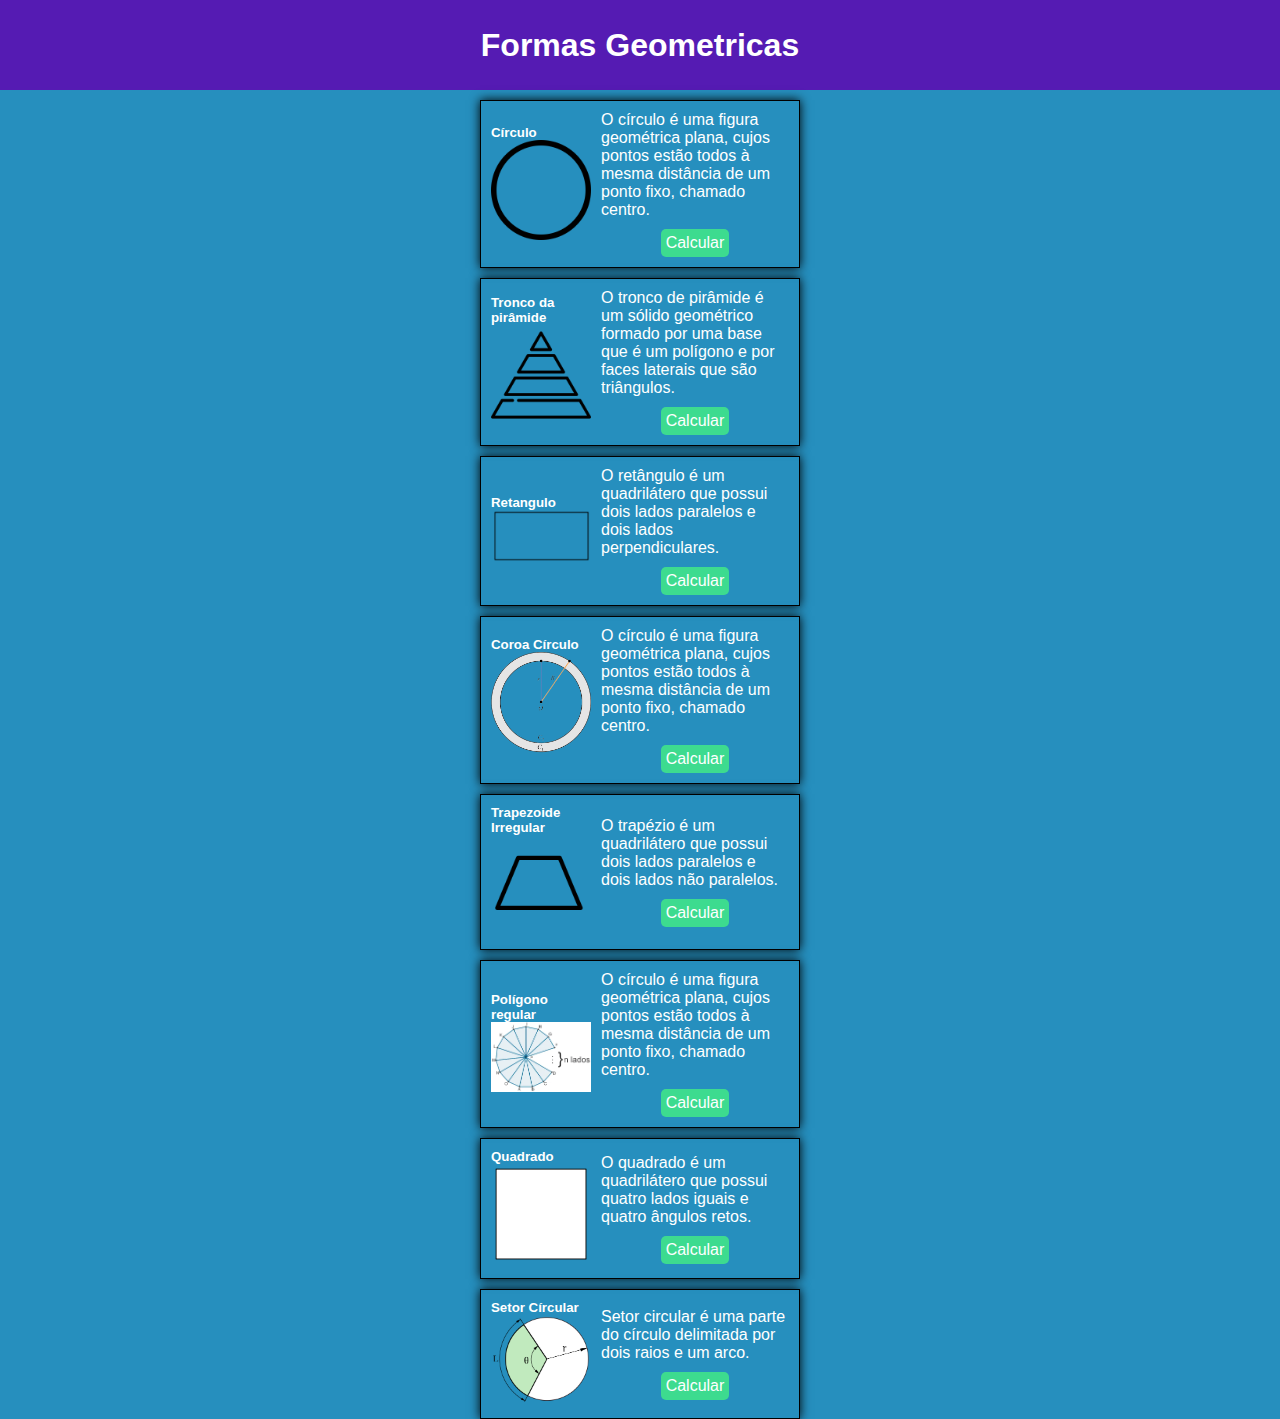
<file: index.html>
<!DOCTYPE html>
<html lang="pt-br">
<head>
    <meta charset="UTF-8">
    <meta name="viewport" content="width=device-width, initial-scale=1.0">
    <title>Formas</title>
    <link rel="stylesheet" href="assets/css/reset.css">
    <link rel="stylesheet" href="assets/css/style.css">
    <link rel="shortcut icon" href="./assets/img/padronizar.png" type="image/x-icon">
</head>
<body>
    <div class="container">
        <header>
            <h1>
                Formas Geometricas
            </h1>
        </header>
        <main>
            <div class="cards">
                <div class="cardConteudo">
                    <h5>Círculo</h5>
                    <img src="./assets/img/circulo.png" alt="">
                </div>
                <div class="textoCard">
                    <p>
                        O círculo é uma figura geométrica plana, cujos pontos estão todos à mesma distância de um ponto fixo, chamado centro.
                    </p>
                    <a href="circulo.html">Calcular</a>
                </div>
            </div>
            <div class="cards">
                <div class="cardConteudo">
                    <h5>Tronco da pirâmide</h5>
                    <img src="./assets/img/pyramid.png" alt="">
                </div>
                <div class="textoCard">
                    <p>
                        O tronco de pirâmide é um sólido geométrico formado por uma base que é um polígono e por faces laterais que são triângulos.
                    </p>
                    <a href="tronco.html">Calcular</a>
                </div>
            </div>
            <div class="cards">
                <div class="cardConteudo">
                    <h5>Retangulo</h5>
                    <img src="./assets/img/retangulo.png" alt="">
                </div>
                <div class="textoCard">
                    <p>
                        O retângulo é um quadrilátero que possui dois lados paralelos e dois lados perpendiculares.
                    </p>
                    <a href="retangulo.html">Calcular</a>
                </div>
            </div>
            <div class="cards">
                <div class="cardConteudo">
                    <h5>Coroa Círculo</h5>
                    <img src="./assets/img/coroaCirculo.png" alt="">
                </div>
                <div class="textoCard">
                    <p>
                        O círculo é uma figura geométrica plana, cujos pontos estão todos à mesma distância de um ponto fixo, chamado centro.
                    </p>
                    <a href="coroa.html">Calcular</a>
                </div>
            </div>
            <div class="cards">
                <div class="cardConteudo">
                    <h5>Trapezoide Irregular</h5>
                    <img src="./assets/img/trapezoid.png" alt="">
                </div>
                <div class="textoCard">
                    <p>
                        O trapézio é um quadrilátero que possui dois lados paralelos e dois lados não paralelos.
                    </p>
                    <a href="trapeziode.html">Calcular</a>
                </div>
            </div>
            <div class="cards">
                <div class="cardConteudo">
                    <h5>Polígono regular</h5>
                    <img src="./assets/img/poligono-de-n-lados.webp" alt="">
                </div>
                <div class="textoCard">
                    <p>
                        O círculo é uma figura geométrica plana, cujos pontos estão todos à mesma distância de um ponto fixo, chamado centro.
                    </p>
                    <a href="poligono.html">Calcular</a>
                </div>
            </div>
            <div class="cards">
                <div class="cardConteudo">
                    <h5>Quadrado</h5>
                    <img src="./assets/img/quadrado.png" alt="">
                </div>
                <div class="textoCard">
                    <p>
                        O quadrado é um quadrilátero que possui quatro lados iguais e quatro ângulos retos.
                    </p>
                    <a href="quadrado.html">Calcular</a>
                </div>
            </div>
            <div class="cards">
                <div class="cardConteudo">
                    <h5>Setor Círcular</h5>
                    <img src="./assets/img/setorCircular.png" alt="">
                </div>
                <div class="textoCard">
                    <p>
                        Setor circular é uma parte do círculo delimitada por dois raios e um arco.
                    </p>
                    <a href="setor.html">Calcular</a>
                </div>
            </div>
        </main>
    </div>
</body>
</html>
</file>
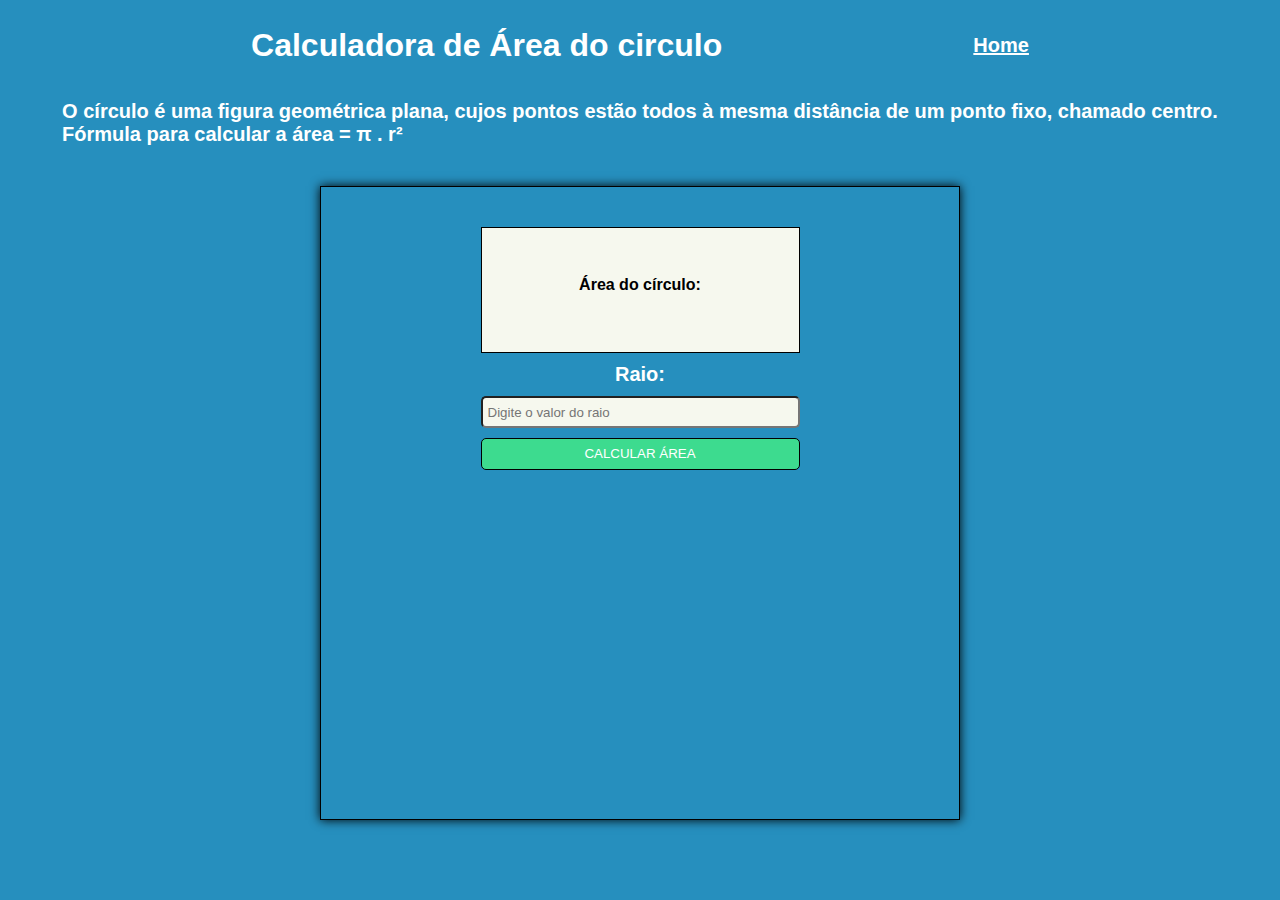
<file: circulo.html>
<!DOCTYPE html>
<html lang="pt-br">
<head>
    <meta charset="UTF-8">
    <meta name="viewport" content="width=device-width, initial-scale=1.0">
    <title>Área do Circulo</title>
    <link rel="stylesheet" href="./assets/css/reset.css">
    <link rel="stylesheet" href="./assets/css/calculos.css">
    <link rel="shortcut icon" href="./assets/img/padronizar.png" type="image/x-icon">
</head>
<body>
    <div class="container">
        <header>
            <h1>
                Calculadora de Área do circulo
            </h1>
            <a href="index.html">Home</a>
        </header>
        <main>
            <div class="info">
                <p>
                    O círculo é uma figura geométrica plana, cujos pontos estão todos à mesma distância de um ponto fixo, chamado centro.
                </p>
                <p>
                    Fórmula para calcular a área = π . r²
                </p>
            </div>
            <div class="form">
                <div class="tela">
                    <h4>Área do círculo:</h4>
                    <h4 id="resultado"></h4>
                </div>
                <label for="raio">Raio:</label>
                <input type="number" name="" id="raio" placeholder="Digite o valor do raio">
                <button onclick="calcularCirculo()">Calcular Área</button>
            </div>
        </main>
    </div>
    <script src="assets/js/script.js"></script>
</body>
</html>
</file>
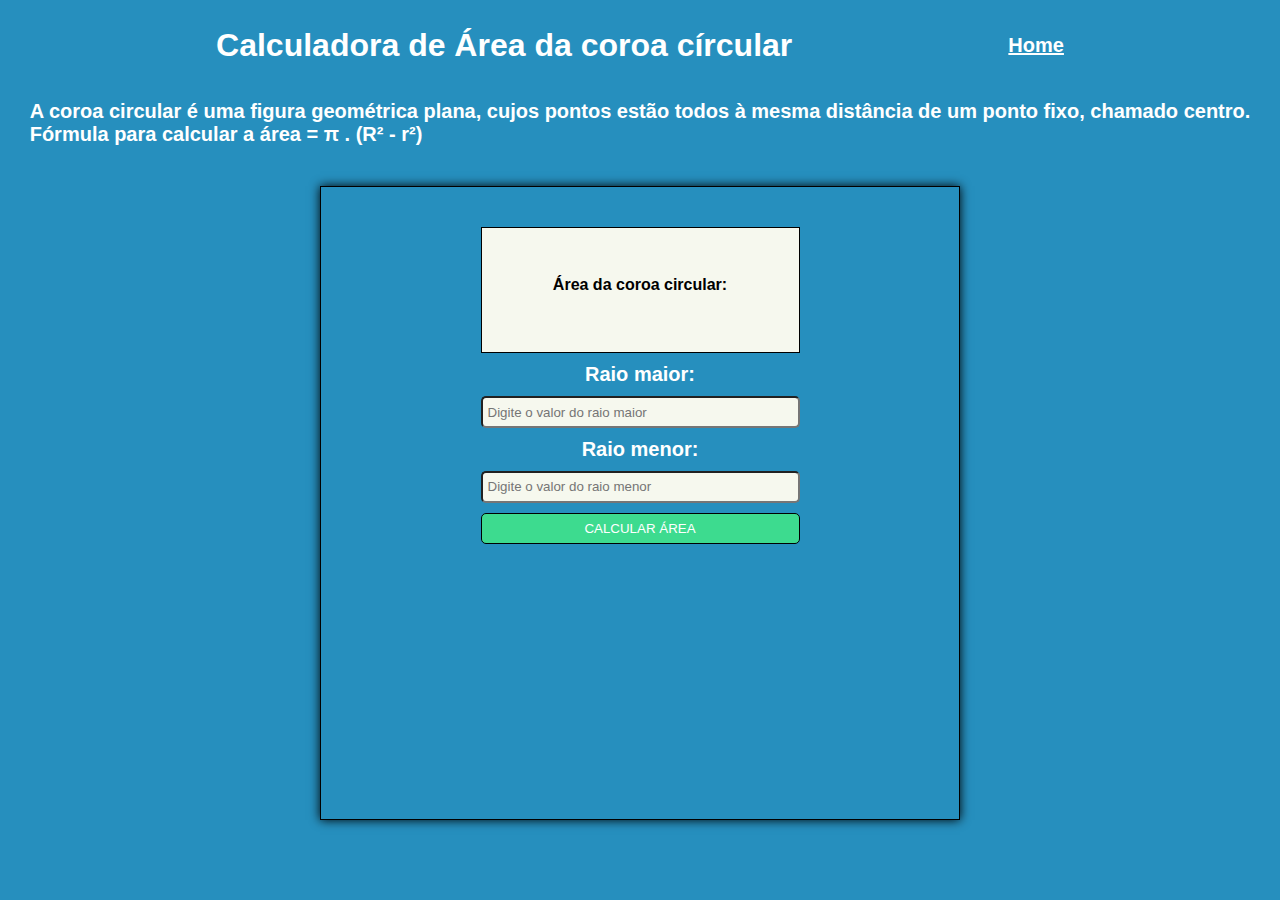
<file: coroa.html>
<!DOCTYPE html>
<html lang="pr-br">
<head>
    <meta charset="UTF-8">
    <meta name="viewport" content="width=device-width, initial-scale=1.0">
    <title>Área coroa círcular</title>
    <link rel="stylesheet" href="./assets/css/reset.css">
    <link rel="stylesheet" href="./assets/css/calculos.css">
</head>
<body>
    <div class="container">
        <header>
            <h1>
                Calculadora de Área da coroa círcular
            </h1>
            <a href="index.html">Home</a>
        </header>
        <main>
            <div class="info">
                <p>
                    A coroa circular é uma figura geométrica plana, cujos pontos estão todos à mesma distância de um ponto fixo, chamado centro.
                </p>
                <p>
                    Fórmula para calcular a área = π . (R² - r²)
                </p>
            </div>
            <div class="form">
                <div class="tela">
                    <h4>Área da coroa circular:</h4>
                    <h4 id="resultado"></h4>
                </div>
                 <label for="raioMaior">Raio maior:</label>
                <input type="number" name="" id="raioMaior" placeholder="Digite o valor do raio maior">
                <label for="raioMenor">Raio menor:</label>
                <input type="number" name="" id="raioMenor" placeholder="Digite o valor do raio menor">
                <button onclick="calcularCoroa()">Calcular Área</button>
            </div>
        </main>
    </div>
    <script src="assets/js/script.js"></script>
</body>
</html>
</file>
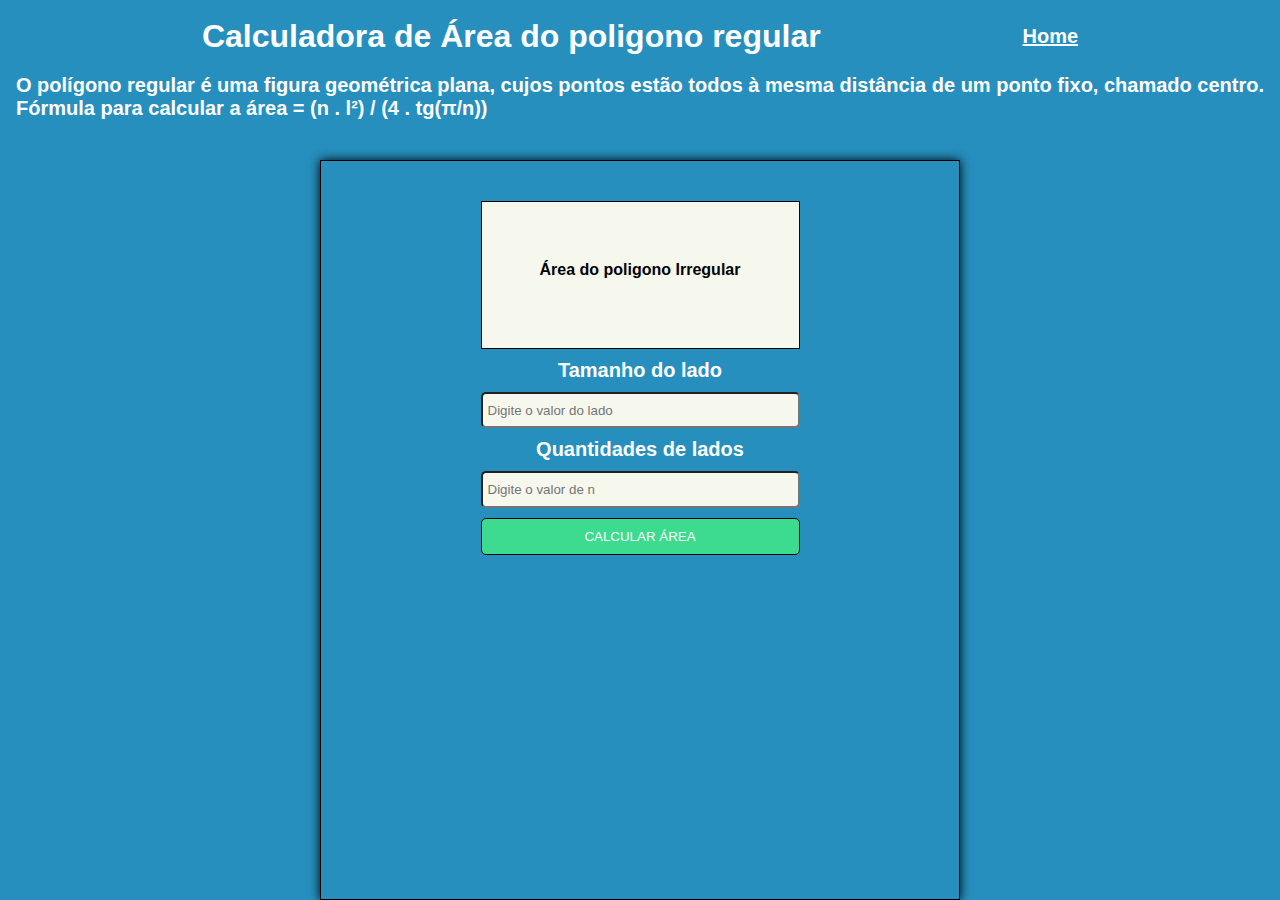
<file: poligono.html>
<!DOCTYPE html>
<html lang="pt-br">
<head>
    <meta charset="UTF-8">
    <meta name="viewport" content="width=device-width, initial-scale=1.0">
    <title>Área do poligono-de-n-lados</title>
    <link rel="stylesheet" href="./assets/css/reset.css">
    <link rel="stylesheet" href="./assets/css/calculos.css">
</head>
<body>
    <div class="container">
        <header>
            <h1>
                Calculadora de Área do poligono regular
            </h1>
            <a href="index.html">Home</a>
        </header>
        <div class="info">
            <p>
                O polígono regular é uma figura geométrica plana, cujos pontos estão todos à mesma distância de um ponto fixo, chamado centro.
            </p>
            <p>
                Fórmula para calcular a área = (n . l²) / (4 . tg(π/n))
            </p>
        </div>
        <div class="form">
            <div class="tela">
                <h4>Área do poligono Irregular</h4>
                <h4 id="resultado"></h4>
            </div>
             <label for="lado">Tamanho do lado</label>
            <input type="number" name="" id="lado" placeholder="Digite o valor do lado">
            <label for="n">Quantidades de lados</label>
            <input type="number" name="" id="n" placeholder="Digite o valor de n">
            <button onclick="calcularPoligono()">Calcular Área</button>
        </div>
    </div>
    <script src="assets/js/script.js"></script>
</body>
</html>
</file>
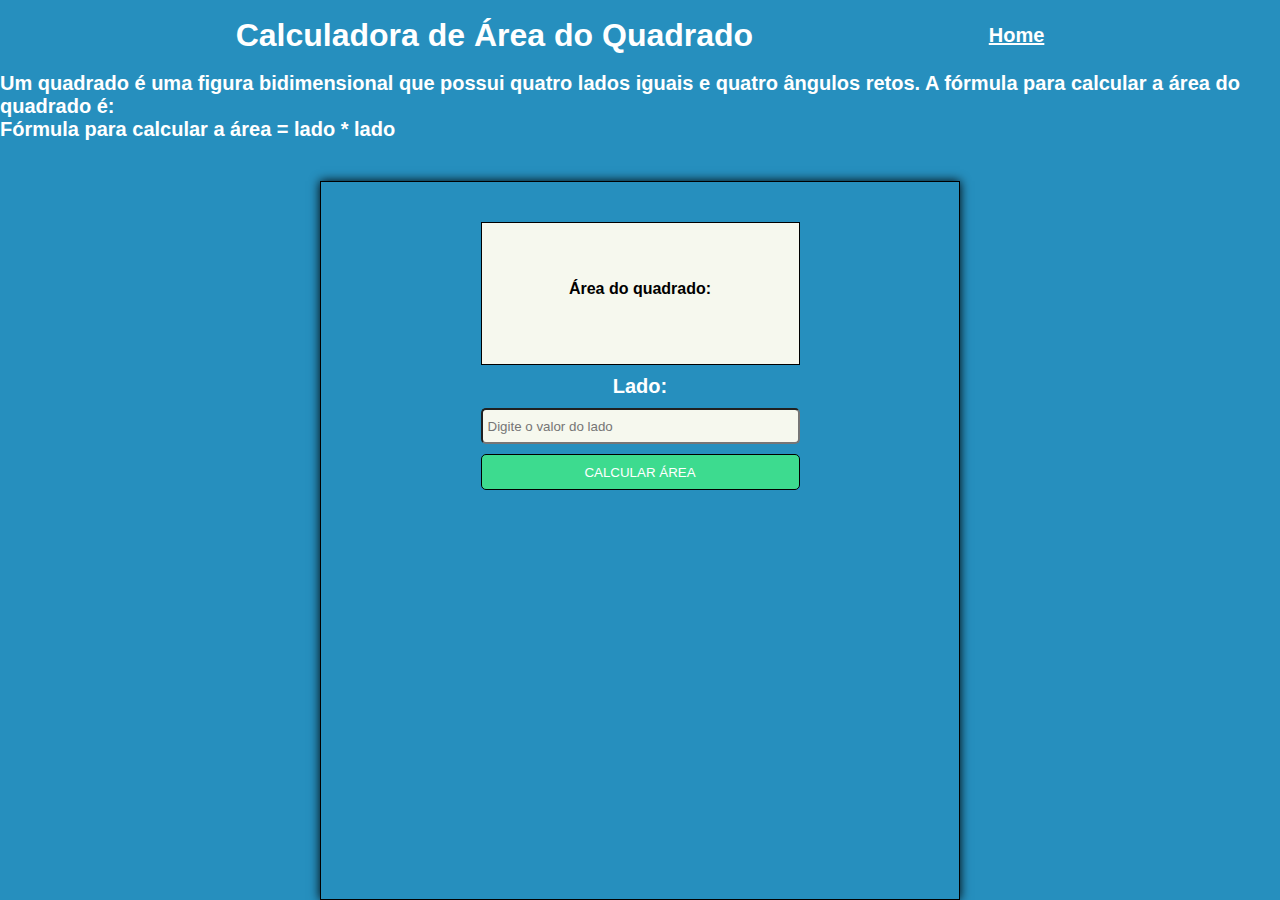
<file: quadrado.html>
<!DOCTYPE html>
<html lang="pt-br">
<head>
    <meta charset="UTF-8">
    <meta name="viewport" content="width=device-width, initial-scale=1.0">
    <title>Área do Quadrado</title>
    <link rel="stylesheet" href="assets/css/reset.css">
    <link rel="stylesheet" href="assets/css/calculos.css">
</head>
<body>
    <div class="container">
        <header>
            <h1>
                Calculadora de Área do Quadrado
            </h1>
            <a href="index.html">Home</a>
        </header>
        <div class="info">
            <p>
                Um quadrado é uma figura bidimensional que possui quatro lados iguais e quatro ângulos retos. A fórmula para calcular a área do quadrado é:
            </p>
            <p>
                Fórmula para calcular a área = lado * lado
            </p>
        </div>
        <div class="form">
            <div class="tela">
                <h4>Área do quadrado:</h4>
                <h4 id="resultado"></h4>
            </div>
            <label for="lado">Lado:</label>
            <input type="number" name="" id="lado" placeholder="Digite o valor do lado">
            <button onclick="calcularQuadrado()">Calcular Área</button>
        </div>
    </div>
    <script src="./assets/js/script.js"></script>
</body>
</html>
</file>
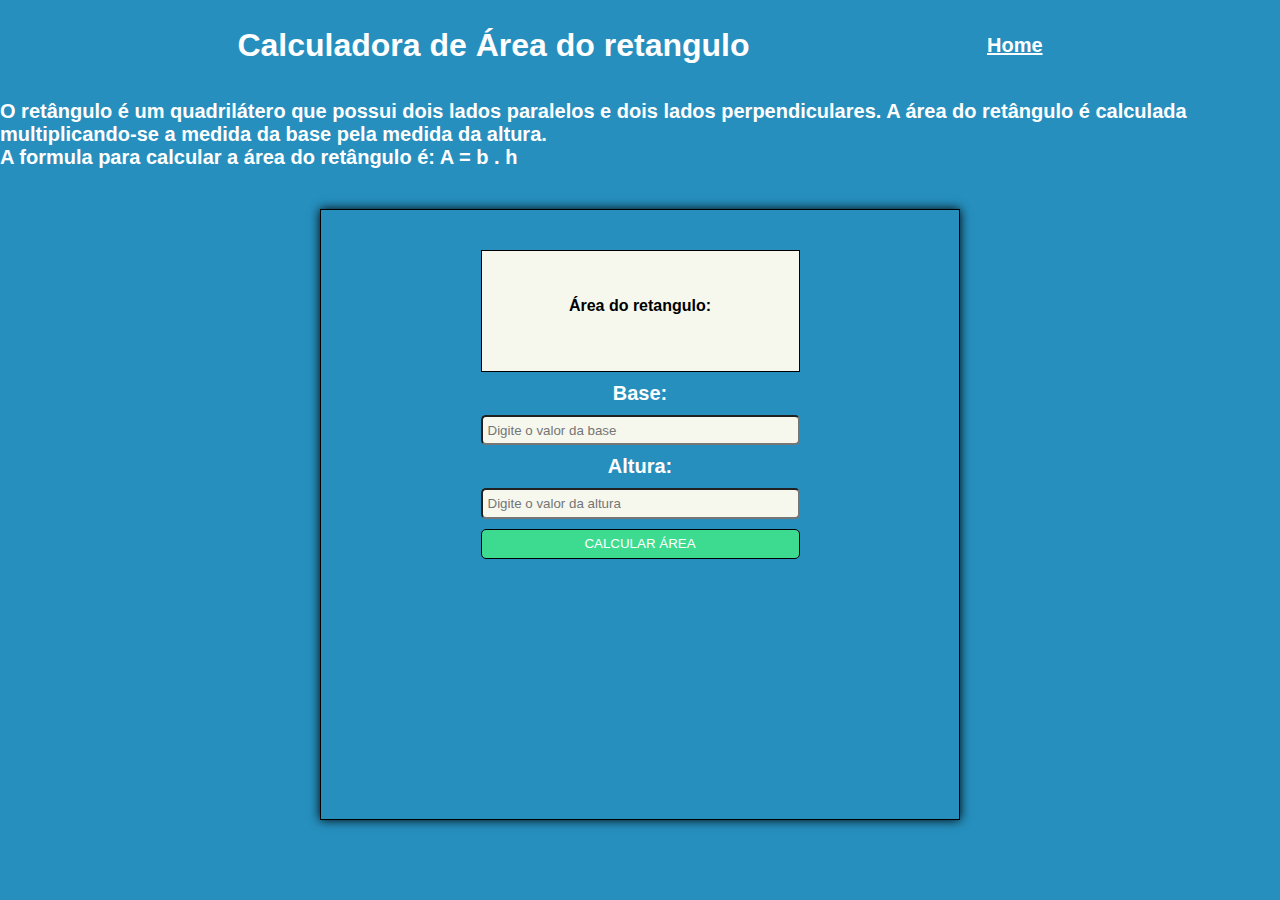
<file: retangulo.html>
<!DOCTYPE html>
<html lang="pt-br">
<head>
    <meta charset="UTF-8">
    <meta name="viewport" content="width=device-width, initial-scale=1.0">
    <title>Área do retangulo</title>
    <link rel="stylesheet" href="assets/css/reset.css">
    <link rel="stylesheet" href="assets/css/calculos.css">
</head>
<body>
    <div class="container">
        <header>
            <h1>
                Calculadora de Área do retangulo 
            </h1>
            <a href="index.html">Home</a>
        </header>
        <main>
            <div class="info">
                <p>
                    O retângulo é um quadrilátero que possui dois lados paralelos e dois lados perpendiculares.
                    A área do retângulo é calculada multiplicando-se a medida da base pela medida da altura.
                </p>
                <p>
                    A formula para calcular a área do retângulo é: A = b . h
                </p>
            </div>
            <div class="form">
                <div class="tela">
                    <h4>Área do retangulo:</h4>
                    <h4 id="resultado"></h4>
                </div>
                <label for="base">Base:</label>
                <input type="number" name="" id="base" placeholder="Digite o valor da base">
                <label for="altura">Altura:</label>
                <input type="number" name="" id="altura" placeholder="Digite o valor da altura">
                <button onclick="calcularRetangulo()">Calcular Área</button>
            </div>
        </main>
    </div>
    <script src="assets/js/script.js"></script>
</body>
</html>
</file>
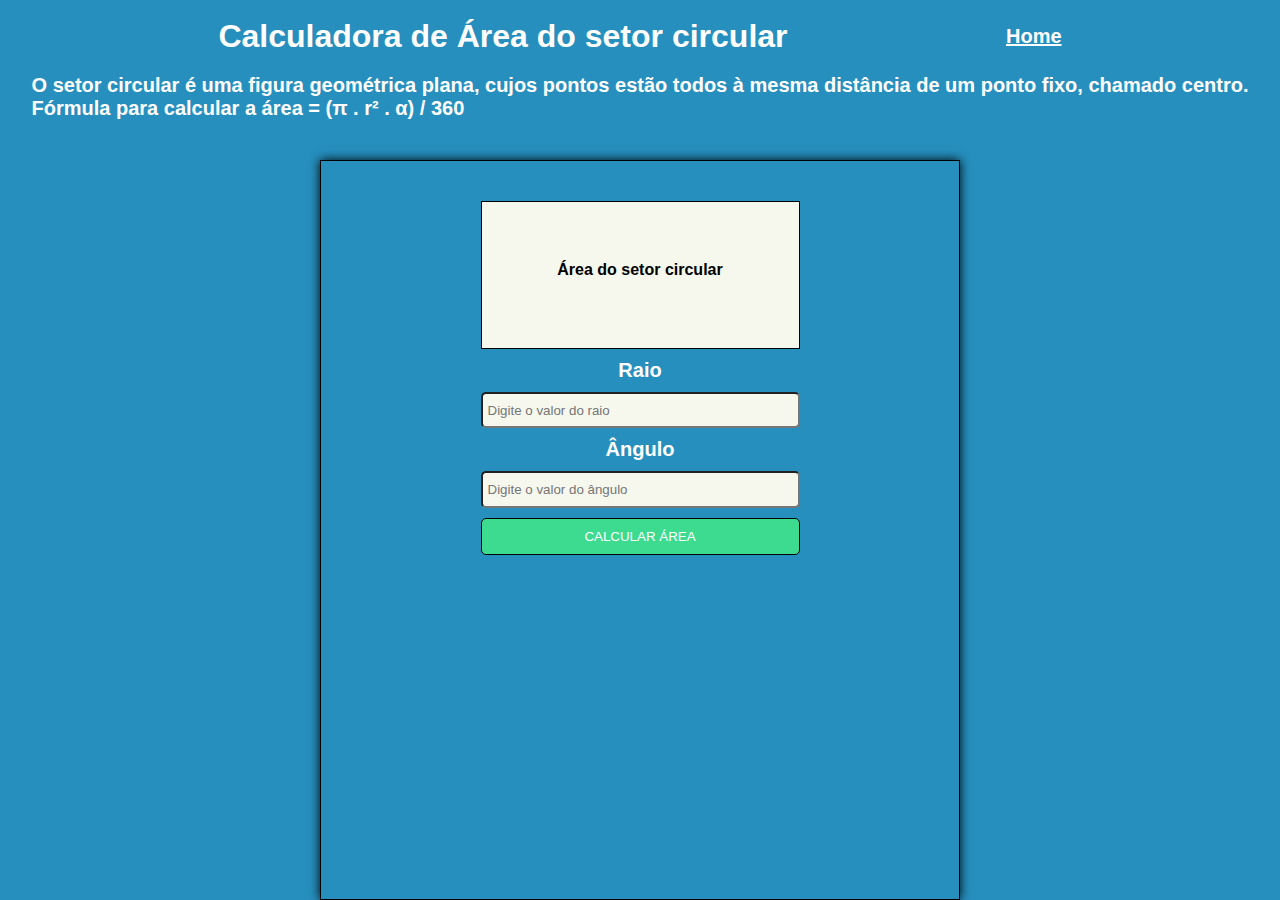
<file: setor.html>
<!DOCTYPE html>
<html lang="pt-br">
<head>
    <meta charset="UTF-8">
    <meta name="viewport" content="width=device-width, initial-scale=1.0">
    <title>Setor circular</title>
    <link rel="stylesheet" href="./assets/css/reset.css">
    <link rel="stylesheet" href="./assets/css/calculos.css">
</head>
<body>
    <div class="container">
        <header>
            <h1>
                Calculadora de Área do setor circular
            </h1>
            <a href="index.html">Home</a>
        </header>
        <div class="info">
            <p>
                O setor circular é uma figura geométrica plana, cujos pontos estão todos à mesma distância de um ponto fixo, chamado centro.
            </p>
            <p>
                Fórmula para calcular a área = (π . r² . α) / 360
            </p>
        </div>
        <div class="form">
            <div class="tela">
                <h4>Área do setor circular</h4>
                <h4 id="resultado"></h4>
            </div>
                <label for="raio">Raio</label>
                <input type="number" name="" id="raio" placeholder="Digite o valor do raio">
                <label for="angulo">Ângulo</label>
                <input type="number" name="" id="angulo" placeholder="Digite o valor do ângulo">
            <button onclick="calcularSetor()">Calcular Área</button>
        </div>
    </div>
    <script src="./assets/js/script.js"></script>
</body>
</html>
</file>
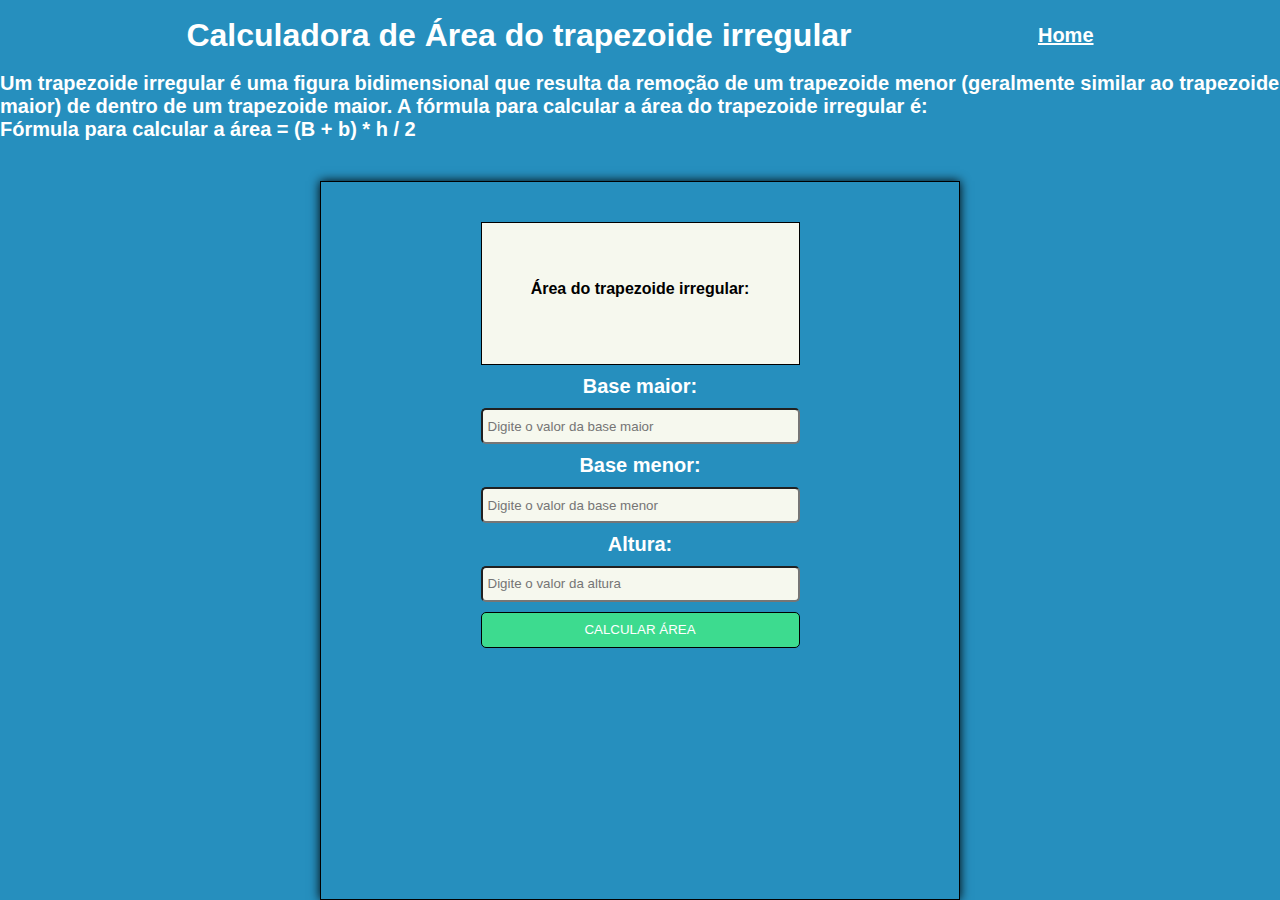
<file: trapeziode.html>
<!DOCTYPE html>
<html lang="pt-br">
<head>
    <meta charset="UTF-8">
    <meta name="viewport" content="width=device-width, initial-scale=1.0">
    <title>Área do trapezoide irregular</title>
    <link rel="stylesheet" href="assets/css/reset.css">
    <link rel="stylesheet" href="assets/css/calculos.css">
</head>
<body>
    <div class="container">
        <header>
            <h1>
                Calculadora de Área do trapezoide irregular
            </h1>
            <a href="index.html">Home</a>
        </header>
        <div class="info">
            <p>
                Um trapezoide irregular é uma figura bidimensional que resulta da remoção de um trapezoide menor (geralmente similar ao trapezoide maior) de 
                dentro de um trapezoide maior. A fórmula para calcular a área do trapezoide irregular é:
            </p>
            <p>
                Fórmula para calcular a área = (B + b) * h / 2
            </p>
        </div>
        <div class="form">
            <div class="tela">
                <h4>Área do trapezoide irregular:</h4>
                <h4 id="resultado"></h4>
            </div>
            <label for="baseMaior">Base maior:</label>
            <input type="number" name="" id="baseMaior" placeholder="Digite o valor da base maior">
            <label for="baseMenor">Base menor:</label>
            <input type="number" name="" id="baseMenor" placeholder="Digite o valor da base menor">
            <label for="altura">Altura:</label>
            <input type="number" name="" id="altura" placeholder="Digite o valor da altura">
            <button onclick="calcularTrapezoide()">Calcular Área</button>
        </div>
    </div>
    <script src="assets/js/script.js"></script>
</body>
</html>
</file>
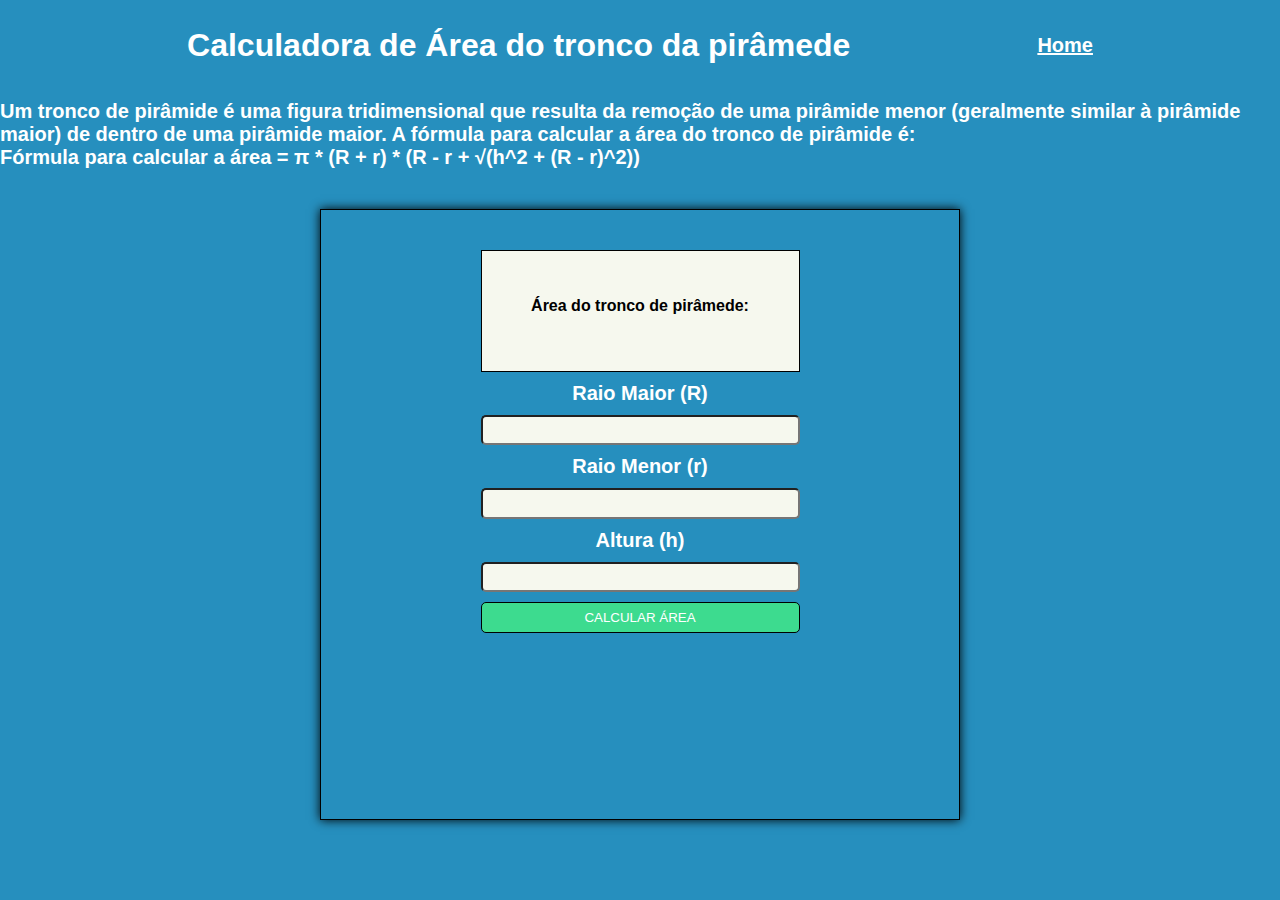
<file: tronco.html>
<!DOCTYPE html>
<html lang="pt-br">
<head>
    <meta charset="UTF-8">
    <meta name="viewport" content="width=device-width, initial-scale=1.0">
    <title>Tronco da pirâmede</title>
    <link rel="stylesheet" href="assets/css/reset.css">
    <link rel="stylesheet" href="assets/css/calculos.css">
</head>
<body>
    <div class="container">
        <header>
            <h1>
                Calculadora de Área do tronco da pirâmede
            </h1>
            <a href="index.html">Home</a>
        </header>
        <main>
            <div class="info">
                <p>
                    Um tronco de pirâmide é uma figura tridimensional que resulta da remoção de uma pirâmide menor (geralmente similar à pirâmide maior) de 
                    dentro de uma pirâmide maior. A fórmula para calcular a área do tronco de pirâmide é:
                </p>
                <p>
                    Fórmula para calcular a área = π * (R + r) * (R - r + √(h^2 + (R - r)^2))
                </p>
            </div>
            <div class="form">
                <div class="tela">
                    <h4>Área do tronco de pirâmede:</h4>
                    <h4 id="resultado"></h4>
                </div>
                <label for="maior">Raio Maior (R)</label>
                <input type="number" name="" id="maior">
                <label for="menor">Raio Menor (r)</label>
                <input type="number" name="" id="menor">
                <label for="altura">Altura (h)</label>
                <input type="number" name="" id="altura">
                <button onclick="calcularTronco()">Calcular Área</button>
            </div>
        </main>
    </div>
    <script src="assets/js/script.js"></script>
</body>
</html>
</file>
<file: assets/css/style.css>
.container{
    display: flex;
    flex-direction: column;
    align-items: center;
    height: auto;
    width: 100%;
    background-color: #268fbe;
}

header{
    display: flex;
    align-items: center;
    justify-content: center;
    width: 100%;
    height: 10vh;
    background-color: #551bb3;
    color: #fff;
}

main{
    display: flex;
    flex-direction: column;
    align-items: center;
    justify-content: center;
    width: 50%;
    margin-top: 10px;
    gap: 10px;
}

.cards{
    display: flex;
    align-items: center;
    width: 50%;
    height: 100%;
    border: 1px solid #000;
    gap: 10px;
    padding: 10px;
    box-shadow: 0 0 10px #000;
    color: #fff;
}

.textoCard{
    display: flex;
    flex-direction: column;
    align-items: center;
    gap: 10px;
}

a{
    text-decoration: none;
    color: #fff;
    background-color: #3ddb8f;
    border-radius: 5px;
    padding: 5px;
}

img{
  width: 100px
}

@media(max-width: 800px){
    main{
        width: 100%;
    }
    .cards{
        width: 100%;
    }
}
```
```
</file>
<file: assets/css/calculos.css>
.container{
    display: flex;
    flex-direction: column;
    align-items: center;
    height: 100vh;
    background-color: #268fbe;
}

header{
    display: flex;
    align-items: center;
    justify-content: space-evenly;
    width: 100%;
    height: 10vh;
    color: #ffffff;
}

header a{
    color: #ffffff;
    font-size: 20px;
    font-weight: bold;
}

main{
    display: flex;
    flex-direction: column;
    align-items: center;
    width: 100%;
    height: 80vh;
    margin-top: 10px;
    background-color: #268fbe;

}

.info p{
    font-size: 20px;
    font-weight: bold;
    color: #ffffff;
}

.form{
    display: flex;
    flex-direction: column;
    align-items: center;
    width: 50%;
    height: 100%;
    border: 1px solid #000000;
    gap: 10px;
    box-shadow: 0px 0px 10px #000000;
    margin-top: 40px;
    
}

.tela{
    display: flex;
    flex-direction: column;
    align-items: center;
    justify-content: center;
    width: 50%;
    height: 20%;
    border: 1px solid #000000;
    gap: 10px;
    margin-top: 40px;
    background-color: #f6f8ee;
}

label{
    font-size: 20px;
    font-weight: bold;
    color: #ffffff;
}

input{
    width: 50%;
    height: 5%;
    border-radius: 5px;
    padding: 5px;
    background-color: #f6f8ee;
    outline: none;
}
button{
    width: 50%;
    height: 5%;
    border: 1px solid #000000;
    border-radius: 5px;
    padding: 5px;
    text-transform: uppercase;
    color: #ffffff;
    background-color: #3ddb8f;
}

@media(max-width: 800px){
    .container{
        display: flex;
        flex-direction: column;
        align-items: center;
        height: 100vh;
        background-color: #268fbe;
    }
    
    header{
        display: flex;
        align-items: center;
        justify-content: space-evenly;
        width: 100%;
        height: 10vh;
        color: #ffffff;
    }

    header h1{
        font-size: 1.2rem;
        font-weight: bold;
        color: #ffffff;
    }
    
    header a{
        color: #ffffff;
        font-size: 20px;
        font-weight: bold;
    }
    
    main{
        display: flex;
        flex-direction: column;
        align-items: center;
        width: 100%;
        height: 80vh;
        margin-top: 10px;
        background-color: #268fbe;
    
    }
    
    .info p{
        font-size: 1rem;
        font-weight: bold;
        color: #ffffff;
    }
    
    .form{
        display: flex;
        flex-direction: column;
        align-items: center;
        width: 80%;
        height: 100%;
        border: 1px solid #000000;
        gap: 10px;
        box-shadow: 0px 0px 10px #000000;
        margin-top: 40px;
        
    }
    
    .tela{
        display: flex;
        flex-direction: column;
        align-items: center;
        justify-content: center;
        width: 80%;
        height: 20%;
        border: 1px solid #000000;
        gap: 10px;
        margin-top: 40px;
        background-color: #f6f8ee;
    }
    
    label{
        font-size: 20px;
        font-weight: bold;
        color: #ffffff;
    }
    
    input{
        width: 80%;
        height: 5%;
        border-radius: 5px;
        padding: 5px;
        background-color: #f6f8ee;
        outline: none;
    }
    button{
        width: 80%;
        height: 5%;
        border: 1px solid #000000;
        border-radius: 5px;
        padding: 5px;
        text-transform: uppercase;
        color: #ffffff;
        background-color: #3ddb8f;
    }
}
</file>
